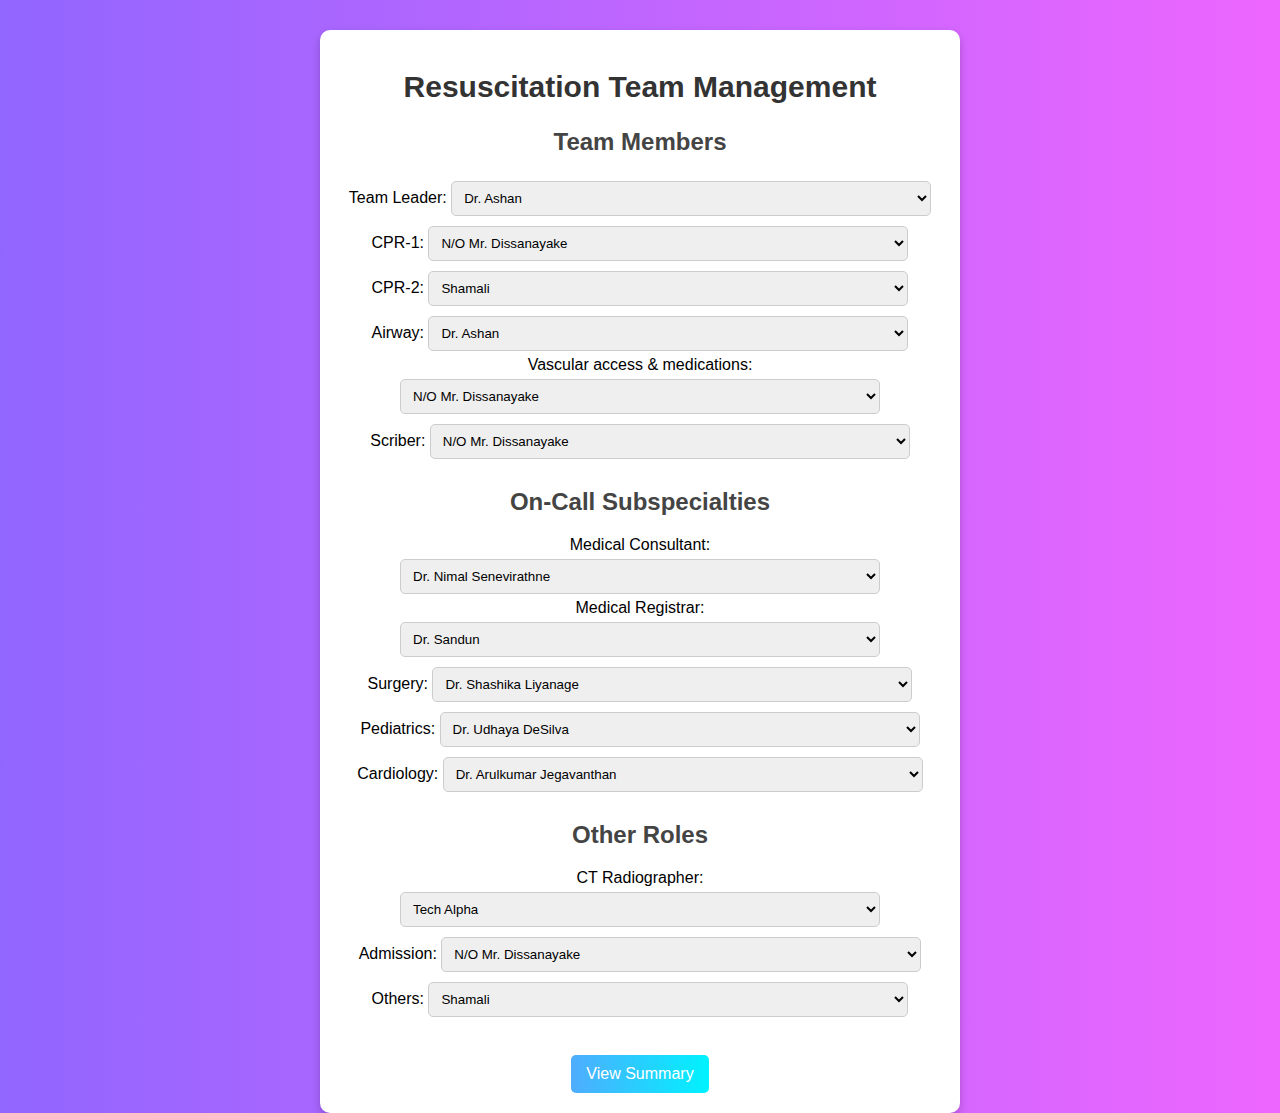
<file: index.html>
<!DOCTYPE html>
<html lang="en">
<head>
  <meta charset="UTF-8" />
  <meta name="viewport" content="width=device-width, initial-scale=1.0" />
  <title>Resuscitation Team Management</title>
  <link rel="stylesheet" href="style.css" />
</head>
<body>
  <div class="container">
    <h1>Resuscitation Team Management</h1>
    
    <h2>Team Members</h2>
    <div id="team-members">
      <label>Team Leader:</label>
      <select id="team-leader"></select>
      <br>
      <label>CPR-1:</label>
      <select id="cpr-1"></select>
      <br>
      <label>CPR-2:</label>
      <select id="cpr-2"></select>
      <br>
      <label>Airway:</label>
      <select id="airway"></select>
      <br>
      <label>Vascular access &amp; medications:</label>
      <select id="vascular"></select>
      <br>
      <label>Scriber:</label>
      <select id="scriber"></select>
      <br>
    </div>
    
    <h2>On-Call Subspecialties</h2>
    <div id="specialties">
      <label>Medical Consultant:</label>
      <select id="medical-consultant"></select>
      <br>
      <label>Medical Registrar:</label>
      <select id="medical-registrar"></select>
      <br>
      <label>Surgery:</label>
      <select id="surgery"></select>
      <br>
      <label>Pediatrics:</label>
      <select id="pediatrics"></select>
      <br>
      <label>Cardiology:</label>
      <select id="cardiology"></select>
      <br>
    </div>
    
    <h2>Other Roles</h2>
    <div id="other-roles">
      <label>CT Radiographer:</label>
      <select id="ct-radiographer"></select>
      <br>
      <label>Admission:</label>
      <select id="admission"></select>
      <br>
      <label>Others:</label>
      <select id="others"></select>
      <br>
    </div>
    
    <br>
    <button id="save-button">View Summary</button>
  </div>
  
  <script src="script.js"></script>
</body>
</html>
</file>
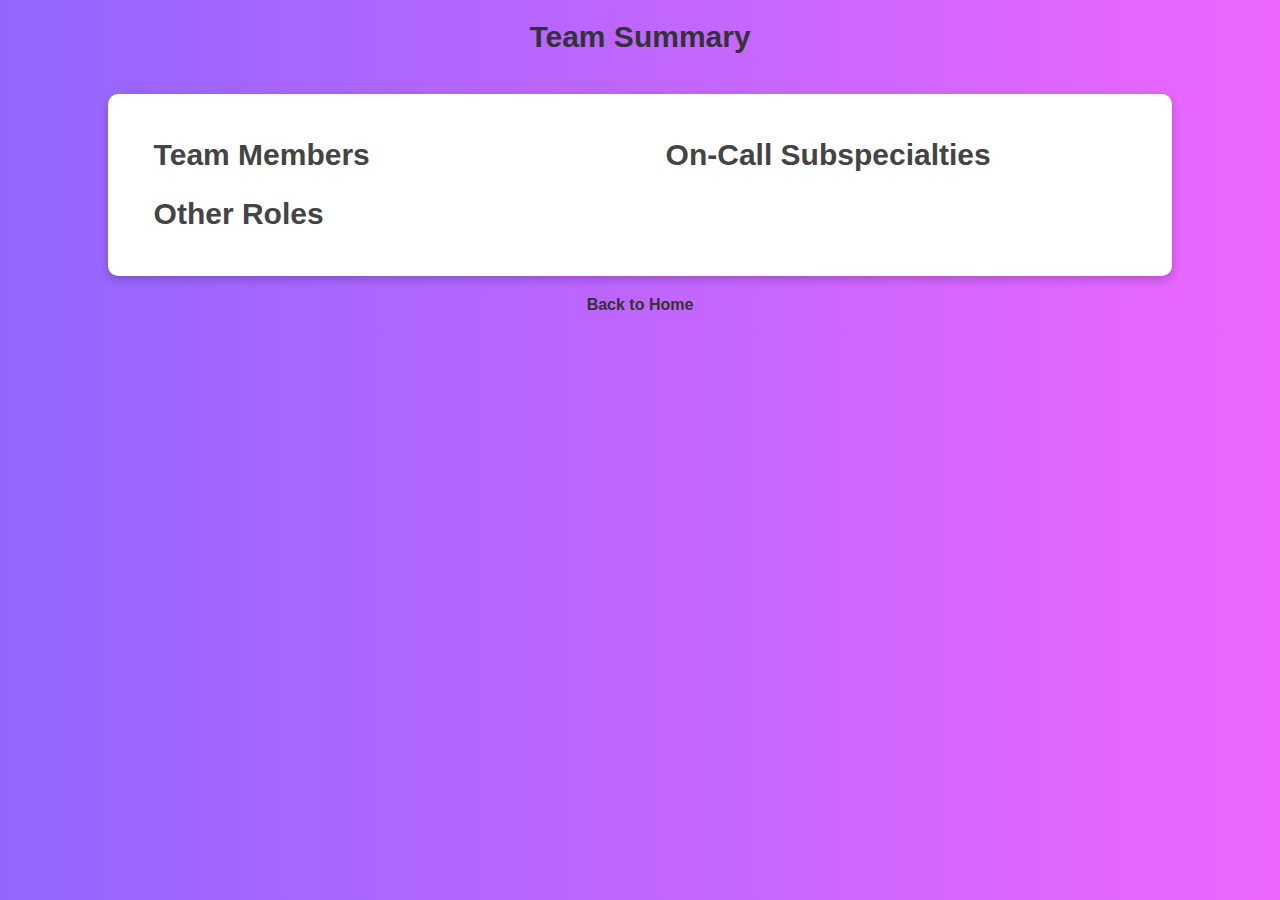
<file: summary.html>
<!DOCTYPE html>
<html lang="en">
<head>
  <meta charset="UTF-8" />
  <meta name="viewport" content="width=device-width, initial-scale=1.0" />
  <title>Summary</title>
  <link rel="stylesheet" href="style.css" />
  <script src="script.js" defer></script>
</head>
<body>
  <h1>Team Summary</h1>
  <div class="summary-container">
    <div class="left-column">
      <h2>Team Members</h2>
      <ul id="summary-team-list"></ul>
      
      <h2>Other Roles</h2>
      <ul id="summary-other-roles"></ul>
    </div>
    <div class="right-column">
      
      <h2>On-Call Subspecialties</h2>
      <ul id="summary-specialty-list"></ul>
    </div>
  </div>
  <a href="index.html" class="back-link">Back to Home</a>
</body>
</html>
</file>
<file: style.css>
body {
  font-family: Arial, sans-serif;
  background: linear-gradient(to right, #9166ff, #ed66ff);
  margin: 0;
  padding: 0;
  display: flex;
  flex-direction: column;
  align-items: center;
}

.container {
  background: white;
  padding: 20px;
  border-radius: 10px;
  box-shadow: 0 4px 10px rgba(0, 0, 0, 0.2);
  text-align: center;
  width: 90%;
  max-width: 600px;
  margin-top: 30px;
}

h1 {
  color: #333;
  font-size: 30px;
}

h2 {
  color: #444;
  margin-top: 24px;
}

button {
  background: linear-gradient(to right, #4facfe, #00f2fe);
  color: white;
  border: none;
  padding: 10px 15px;
  margin-top: 15px;
  cursor: pointer;
  border-radius: 5px;
  font-size: 16px;
  transition: 0.3s;
}

button:hover {
  background: linear-gradient(to right, #00f2fe, #4facfe);
}

input, select {
  padding: 8px;
  width: 80%;
  margin: 5px 0;
  border: 1px solid #ccc;
  border-radius: 5px;
}

/* Summary page styling */
.summary-container {
  display: flex;
  justify-content: space-around;
  align-items: flex-start;
  width: 80%;
  max-width: 1400px;
  background: white;
  padding: 20px;
  border-radius: 10px;
  font-size: 20px;
  box-shadow: 0 4px 10px rgba(0, 0, 0, 0.2);
  margin: 20px auto;
}

.left-column, .right-column {
  width: 45%;
}

#summary-specialty-list li {
  background: #010059;
  color: white;
  padding: 10px;
  border-radius: 5px;
  font-size: 20px;
  margin: 5px 0;
}

#summary-team-list li,
#summary-other-roles li {
  background: #f0f0f0;
  color: #333;
  padding: 10px;
  border-radius: 5px;
  font-size: 20px;
  margin: 5px 0;
}

.back-link {
  margin-bottom: 20px;
  color: #333;
  text-decoration: none;
  font-weight: bold;
}

.back-link:hover {
  text-decoration: underline;
}
</file>
